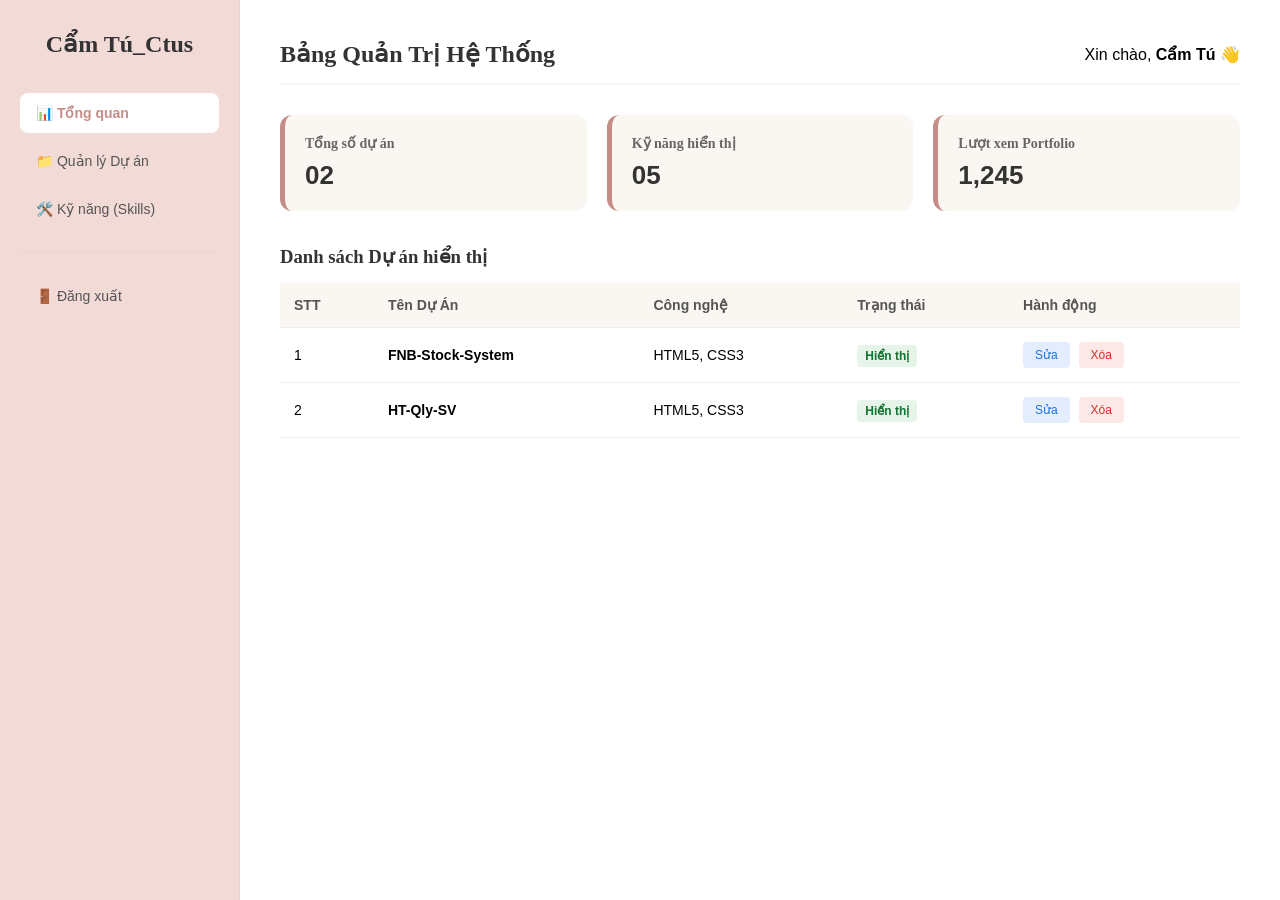
<file: admin.html>
<!DOCTYPE html>
<html lang="en">
<head>
    <meta charset="UTF-8">
    <meta name="viewport" content="width=device-width, initial-scale=1.0">
    <link rel="stylesheet" href="style.css">
    <title>Admin Dashboard</title>
</head>
<body>
 <div class="adm-layout">     
<aside class="adm-side">
    <h2 class="adm-logo">Cẩm Tú_Ctus</h2>
    <nav class="adm-menu">
        <a href="#" class="active">📊 Tổng quan</a>
        <a href="#">📁 Quản lý Dự án</a>
        <a href="#">🛠️ Kỹ năng (Skills)</a>
        <hr class="adm-hr">
        <a href="index.html" class="adm-out">🚪 Đăng xuất</a>
    </nav>
</aside>

  <main class="adm-main">
  <header class="adm-head">
      <h2>Bảng Quản Trị Hệ Thống</h2>
      <div class="adm-user">Xin chào, <strong>Cẩm Tú</strong> 👋</div>
  </header>
  <section class="adm-cards">
    <div class="adm-card">
        <h4>Tổng số dự án</h4>
        <p class="adm-num">02</p>
    </div>
    <div class="adm-card">
       <h4>Kỹ năng hiển thị</h4>
       <p class="adm-num">05</p>
   </div>
   <div class="adm-card">
       <h4>Lượt xem Portfolio</h4>
       <p class="adm-num">1,245</p>
   </div>
         </section>
       <section class="adm-box">
 <h3>Danh sách Dự án hiển thị</h3>
 <table class="adm-table">
     <thead>
    <tr>
   <th>STT</th>
   <th>Tên Dự Án</th>
   <th>Công nghệ</th>
   <th>Trạng thái</th>
   <th>Hành động</th>
         </tr>
     </thead>
     <tbody>
      <tr>
     <td>1</td>
     <td><strong>FNB-Stock-System</strong></td>
     <td>HTML5, CSS3</td>
     <td><span class="adm-badge">Hiển thị</span></td>
     <td>
    <button class="btn-edit">Sửa</button>
    <button class="btn-del">Xóa</button>
     </td>
      </tr>
      <tr>
     <td>2</td>
     <td><strong>HT-Qly-SV</strong></td>
     <td>HTML5, CSS3</td>
     <td><span class="adm-badge">Hiển thị</span></td>
     <td>
         <button class="btn-edit">Sửa</button>
         <button class="btn-del">Xóa</button>
     </td>
    </tr>
    </tbody>
   </table>
</section>
 </main>
   </div>
</body>
</html>
</file>
<file: style.css>
body {
    margin: 0;
    padding:0;
    box-sizing: border-box;
}


.profile {
  display: flex;
  justify-content: space-between; 
  align-items: center;            
  padding: 18px 8%;               
  background-color: #f6a3c2;     
  box-shadow: 0 4px 12px rgba(0, 0, 0, 0.05); 
  position: sticky;               
  top: 0;
  z-index: 999;
}


.logo {
  font-family: 'Georgia', serif;
  font-size: 22px;
  font-weight: bold;
  color: #333333;
  margin: 0;
  letter-spacing: 0.5px;
}


.logo span {
  color: #c58d88;
  font-style: italic;
}


.nav {
  display: flex;
  gap: 30px; 
}


.nav a {
  text-decoration: none; 
  color: #555555;      
  font-family: 'Segoe UI', sans-serif;
  font-size: 15px;
  font-weight: 600;     
  text-transform: uppercase; 
  letter-spacing: 1px;
  position: relative;
  padding: 4px 0;
  transition: color 0.3s ease;
}
.nav a:hover {
  color: #c58d88; 
}


.nav a::after {
  content: '';
  position: absolute;
  width: 100%;
  height: 2px;
  bottom: 0;
  left: 0;
  background-color: #f65ea5;
  transform: scaleX(0);
  transform-origin: bottom right;
  transition: transform 0.3s ease-out;
}
.nav a:hover::after {
  transform: scaleX(1);
  transform-origin: bottom left;
}
.pop-bg {
  position: fixed;
  top: 0;
  left: 0;
  width: 100%;
  height: 100%;
  background-color: rgba(0, 0, 0, 0.75);
  display: flex;
  justify-content: center;
  align-items: center;
  z-index: 9999;
  
 
  opacity: 0;
  pointer-events: none;
  transition: opacity 0.3s ease;
}

.pop-bg:target {
  opacity: 1;
  pointer-events: auto;
}


.pop-box {
  background-color: #1e1e1e;
  padding: 50px 40px;
  border-radius: 16px;
  border: 1px solid #c58d88; 
  box-shadow: 0 15px 35px rgba(0, 0, 0, 0.5);
  text-align: center;
  width: 100%;
  max-width: 400px;
  position: relative;
}


.pop-close {
  position: absolute;
  top: 15px;
  right: 20px;
  font-size: 28px;
  color: #666666;
  text-decoration: none;
}
.pop-close:hover {
  color: #c58d88;
}


.pop-logo {
  font-family: 'Georgia', serif;
  font-style: italic;
  color: #c58d88;
  font-size: 28px;
  margin-top: 0;
  margin-bottom: 20px;
}


.pop-title {
  color: #ffffff;
  font-size: 20px;
  font-weight: bold;
  margin-bottom: 25px;
}


.pop-group {
  margin-bottom: 15px;
}


.pop-group input {
  width: 100%;
  padding: 14px 16px;
  background-color: #121212;
  border: 1px solid #333333;
  border-radius: 6px;
  font-size: 13px;
  color: #ffffff;
  box-sizing: border-box;
  outline: none;
}
.pop-group input:focus {
  border-color: #c58d88;
}
.pop-group input::placeholder {
  color: #555555;
}


.pop-btn {
  width: 100%;
  padding: 14px;
  background: linear-gradient(135deg, #c58d88, #e2a8a4);
  color: #ffffff;
  border: none;
  border-radius: 6px;
  font-size: 14px;
  font-weight: bold;
  cursor: pointer;
  margin-top: 10px;
  letter-spacing: 1px;
}
.pop-btn:hover {
  opacity: 0.9;
}


.pop-foot {
  margin-top: 25px;
}
.pop-link {
  color: #888888;
  text-decoration: none;
  font-size: 12px;
  font-weight: bold;
}
.pop-link:hover {
  color: #ffffff;
}

h2 {
    color: rgb(190, 73, 93);
    margin-top: 10px;
    margin-bottom: 10px;
}
h3 {
    font-family: Monotype Corsiva;
    margin-top: 10px;
    margin-bottom: 10px;
}

h4 {
    font-family: Georgia, 'Times New Roman', Times, serif;
    color: brown;
    margin-top: 10px;
    margin-bottom: 10px;
}
.skills {
    background-color: rgb(185, 40, 40);
    padding: 13px;
    margin: 3px;
    font-family: Monotype Corsiva;
    display: flex;              
    justify-content: space-between;
    align-items: center;
    gap: 15px;
}
.mau {
    background-color: rgba(227, 203, 165, 0.779);
    max-height: 100vh;
    display: flex;
    justify-content: center;    
    align-items: center;        
    gap: 93px;                  
    flex-wrap: wrap;            
    box-sizing: border-box;
    padding: 80px 0;
}


.hero {
    background-color: #ebdcb9; 
    width: 100%;
    padding: 50px 0;           
    display: flex;
    justify-content: center;   
    box-sizing: border-box;
    font-size: 130%;
}
.hero-container {
    width: 100%;
    max-width: 1100px;    
    padding: 0 40px;      
    display: flex;
    justify-content: space-between;
    align-items: center;       
    box-sizing: border-box;
}


.hero-content {
    max-width: 550px;
    text-align: left;
}


.hero-image {
    max-height: 400px;     
    border-radius: 20px;   
    display: block;
}
.hero h3{
  font-family:'Segoe UI', Tahoma, Geneva, Verdana, sans-serif;
}
.hero h4{
    font-family:Monotype Corsiva;
}
.manu{
    display: flex;
    flex-direction: column ; 
    align-items: center;               
    text-align: center;
}
.about-title {
    font-size: 36px;
    font-family: Georgia, serif;
    color: #000000;
    margin: 0 0 20px 0;          
    width: 100%;                 
}


.about-text {
    max-width: 900px;         
    width: 100%;              
    font-size: 16px;
    line-height: 1.6;
    color: #444444;
    margin: 0 auto 50px auto;
}
.cards-container{
    display: flex;             
    flex-direction: row;       
    justify-content: center;   
    align-items: stretch;      
    gap: 25px;                 
    width: 100%;
    max-width: 11000px;        
    margin: 0 auto;
}
.card {
    background-color: #faf7f2;  
    border: 1.5px solid #000000;
    border-radius: 16px;        
    padding: 35px 25px;
    flex: 1;
    min-width: 280px;           
    max-width: 340px;           
    box-sizing: border-box;
    display: flex;
    flex-direction: column;
    align-items: center;
}
.the-end {
  background-color: #0b0b0b;
  color: #ffffff;
  padding: 60px 80px;   
  width: 100%;
  box-sizing: border-box;
  display: flex;
  justify-content: space-between; 
  align-items: flex-start;
  gap: 50px;
  font-family: 'Segoe UI', Tahoma, Geneva, Verdana, sans-serif;
}


.the-end-info {
  flex: 1.5;
  max-width: 400px;
}

.the-end-info h3 {
  font-family: Georgia, serif;
  font-size: 24px;
  margin-bottom: 15px;
  color: #faf7f2;
  letter-spacing: 1px;
}

.the-end-info p {
  font-size: 14px;
  color: #b3b3b3;
  line-height: 1.6;
}


.the-end-counter {
  flex: 1;
}

.the-end-counter h4 {
  font-family: Georgia, serif;
  font-size: 18px;
  color: #ffffff;
  margin-bottom: 18px;
  text-transform: uppercase; 
  letter-spacing: 1px;
}

.the-end-counter ul {
  list-style: none; 
  padding: 0;
  margin: 0;
}

.the-end-counter ul li {
  margin-bottom: 12px; 
}

.the-end-counter ul li a {
  color: #b3b3b3;
  text-decoration: none; 
  font-size: 14px;
  transition: color 0.2s ease;
}


.the-end-counter ul li a:hover {
  color: #ffffff;
}


.the-end-connect {
  flex: 1;
}

.the-end-connect h4 {
  font-family: Georgia, serif;
  font-size: 18px;
  color: #ffffff;
  margin-bottom: 18px;
  text-transform: uppercase;
  letter-spacing: 1px;
}


.the-end-connect .social-icons {
  display: flex;
  gap: 16px;
}


.the-end-connect .social-icons img {
  width: 28px;
  height: 28px;
  object-fit: contain;
  filter: grayscale(20%); 
  transition: transform 0.2s ease, filter 0.2s ease;
}


.the-end-connect .social-icons img:hover {
  transform: translateY(-3px);
  filter: grayscale(0%); 
}

.project {
  width: 100%;
  padding: 0px,100px;
  margin-top: -100px;
  display: flex;
  flex-direction: column;
  align-items: center;   
}


.title-main {
  text-align: center;
  font-size: 42px;
  font-family: Georgia, serif;
  color: #000000;
  margin-bottom: 50px; 
  width: 100%;
}




.prj-flex-container {
  display: flex;
  flex-direction: column;
  justify-content: center;
  align-items: center;   
  gap: 50px;             
  width: 100%;
}


.prj1 {
  width: 300px;            
  display: flex;
  flex-direction: column;  
  align-items: center;     
  transition: transform 0.3s ease, box-shadow 0.3s ease;
}


.prj2 {
  width: 300px;            
  display: flex;
  flex-direction: column;  
  align-items: center;     
  transition: transform 0.3s ease, box-shadow 0.3s ease;
}


.prj1:hover, .prj2:hover {
  transform: scale(1.05) translateY(-5px); 
}


.prj1 p {
  font-size: 20px;
  font-family: Georgia, serif;
  color: #000000;
  margin: 0 0 15px 0;          
  font-weight: bold;
  text-align: center;
  width: 100%;
}

.prj2 p {
  font-size: 20px;
  font-family: Georgia, serif;
  color: #000000;
  margin: 0 0 15px 0;
  font-weight: bold;
  text-align: center;
  width: 100%;
}


.project img {
  width: 300px;
  height: 230px;                  
  object-fit: cover;              
  border-radius: 12px;            
  box-shadow: 0 10px 20px rgba(0, 0, 0, 0.1); 

}


html {
  scroll-behavior: smooth; 
}

.skills-section {
  width: 100%;
  padding: 60px 0;
  display: flex;
  flex-direction: column;
  align-items: center; 
}


.skills-title {
  font-size: 36px;
  font-family: Georgia, serif;
  color: #000000;
  margin-bottom: 40px;
  text-align: center;
}


.skills-container {
  display: flex;
  justify-content: center;
  align-items: center;
  gap: 45px;
  flex-wrap: wrap; 
}


.skill-box {
  display: flex;
  flex-direction: column;
  align-items: center;
  gap: 12px;
  transition: transform 0.3s ease;
}


.skills-container .skill-box img {
  width: 65px; 
  height: 65px;
  object-fit: contain;
  filter: drop-shadow(0 4px 6px rgba(0,0,0,0.1));
}


.skill-box span {
  font-family: 'Segoe UI', sans-serif;
  font-size: 14px;
  font-weight: 600;
  color: #333333;
}


.skill-box:hover {
  transform: translateY(-8px) scale(1.1);
}

.adm-layout {
  display: grid;
  grid-template-columns: 240px 1fr;
  min-height: 100vh;
  font-family: 'Segoe UI', sans-serif;
  background-color: #faf7f2; 
}


.adm-side {
  background-color: #f2dad7;
  padding: 30px 20px;
  display: flex;
  flex-direction: column;
  border-right: 1px solid #ebd2cf;
}

.adm-logo {
  font-family: Georgia, serif;
  color: #333333;
  margin-top: 0;
  margin-bottom: 35px;
  text-align: center;
}

.adm-menu {
  display: flex;
  flex-direction: column;
  gap: 8px;
}

.adm-menu a {
  color: #555555;
  text-decoration: none;
  padding: 12px 16px;
  border-radius: 8px;
  font-size: 14px;
  font-weight: 500;
  transition: all 0.2s;
}


.adm-menu a:hover, .adm-menu a.active {
  background-color: #ffffff;
  color: #c58d88;
  font-weight: bold;
}

.adm-hr {
  border: 0;
  border-top: 1px solid #ebd2cf;
  margin: 15px 0;
}

.adm-out {
  color: #d93025;
}


.adm-main {
  padding: 40px;
  background-color: #ffffff;
}

.adm-head {
  display: flex;
  justify-content: space-between;
  align-items: center;
  border-bottom: 2px solid #faf7f2;
  padding-bottom: 15px;
  margin-bottom: 30px;
}

.adm-head h2 {
  margin: 0;
  font-family:'Times New Roman', Times, serif;
  color: #333333;
}


.adm-cards {
  display: flex;
  gap: 20px;
  margin-bottom: 35px;
}

.adm-card {
  flex: 1;
  background-color: #faf7f2;
  padding: 20px;
  border-radius: 12px;
  border-left: 5px solid #c58d88; 
}

.adm-card h4 {
  margin: 0 0 8px 0;
  color: #666666;
  font-size: 14px;
}

.adm-num {
  margin: 0;
  font-size: 26px;
  font-weight: bold;
  color: #333333;
}


.adm-box h3 {
  font-family: 'Times New Roman', Times, serif;
  margin-bottom: 15px;
  color: #333333;
}


.adm-table {
  width: 100%;
  border-collapse: collapse;
  font-size: 14px;
}

.adm-table th, .adm-table td {
  padding: 14px;
  border-bottom: 1px solid #eeeeee;
  text-align: left;
}

.adm-table th {
  background-color: #faf7f2;
  color: #555555;
  font-weight: 600;
}


.adm-badge {
  background-color: #e6f4ea;
  color: #137333;
  padding: 4px 8px;
  border-radius: 4px;
  font-size: 12px;
  font-weight: bold;
}


.btn-edit, .btn-del {
  padding: 6px 12px;
  border: none;
  border-radius: 4px;
  cursor: pointer;
  font-size: 12px;
  margin-right: 5px;
  font-weight: 500;
}

.btn-edit {
  background-color: #e3edfd;
  color: #1a73e8;
}

.btn-del {
  background-color: #fce8e6;
  color: #d93025;
}
</file>
